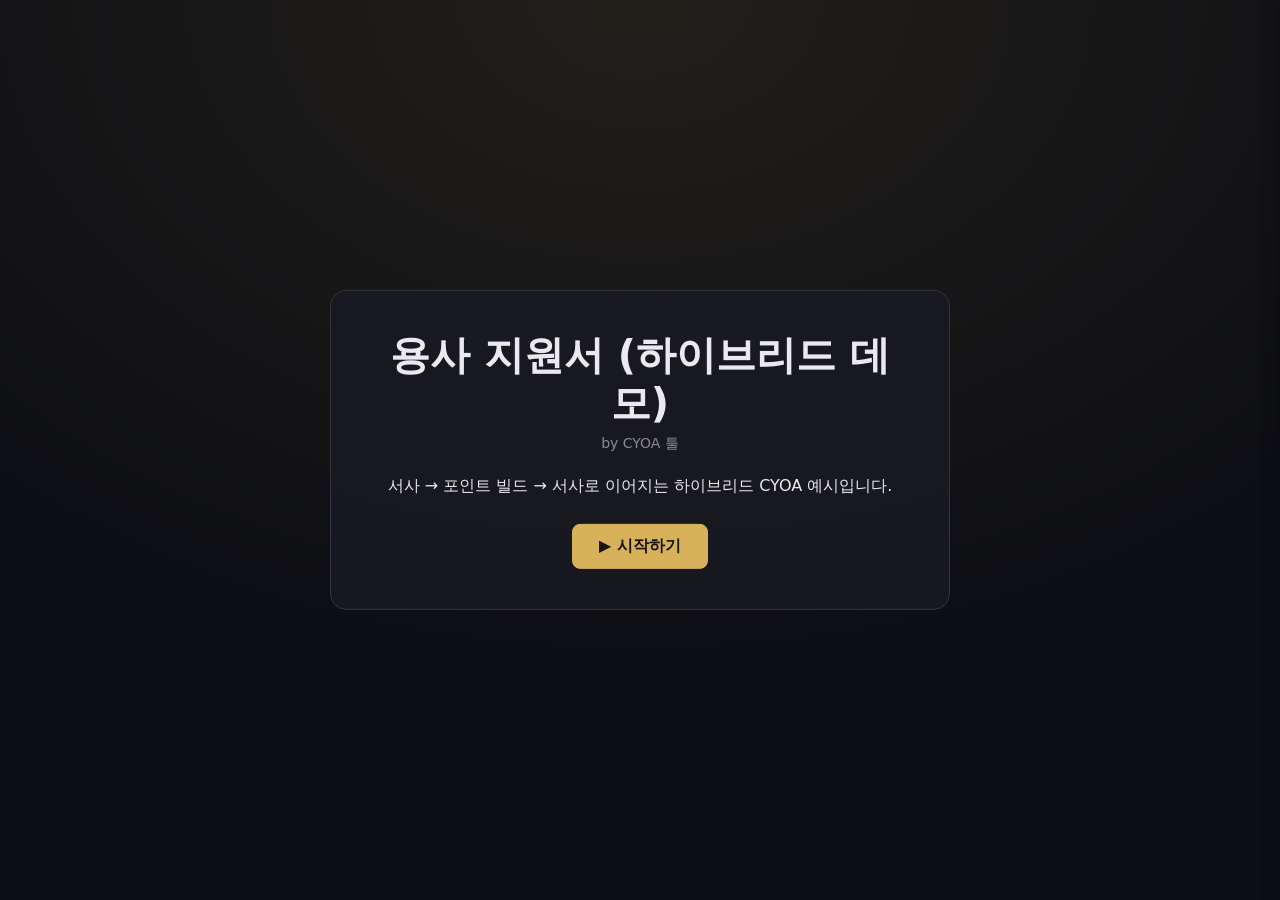
<file: index.html>
<!DOCTYPE html>
<html lang="ko">
<head>
  <meta charset="utf-8" />
  <meta name="viewport" content="width=device-width, initial-scale=1" />
  <title>CYOA</title>
  <link rel="stylesheet" href="styles.css" />
</head>
<body>
  <!-- Neocities 공유용 진입점. 함께 업로드: index.html · viewer.js · engine.js · styles.css · project.json (필요시 images/ · audio/) -->
  <div id="cyoa-app"></div>
  <script src="engine.js"></script>
  <script src="viewer.js"></script>
</body>
</html>
</file>
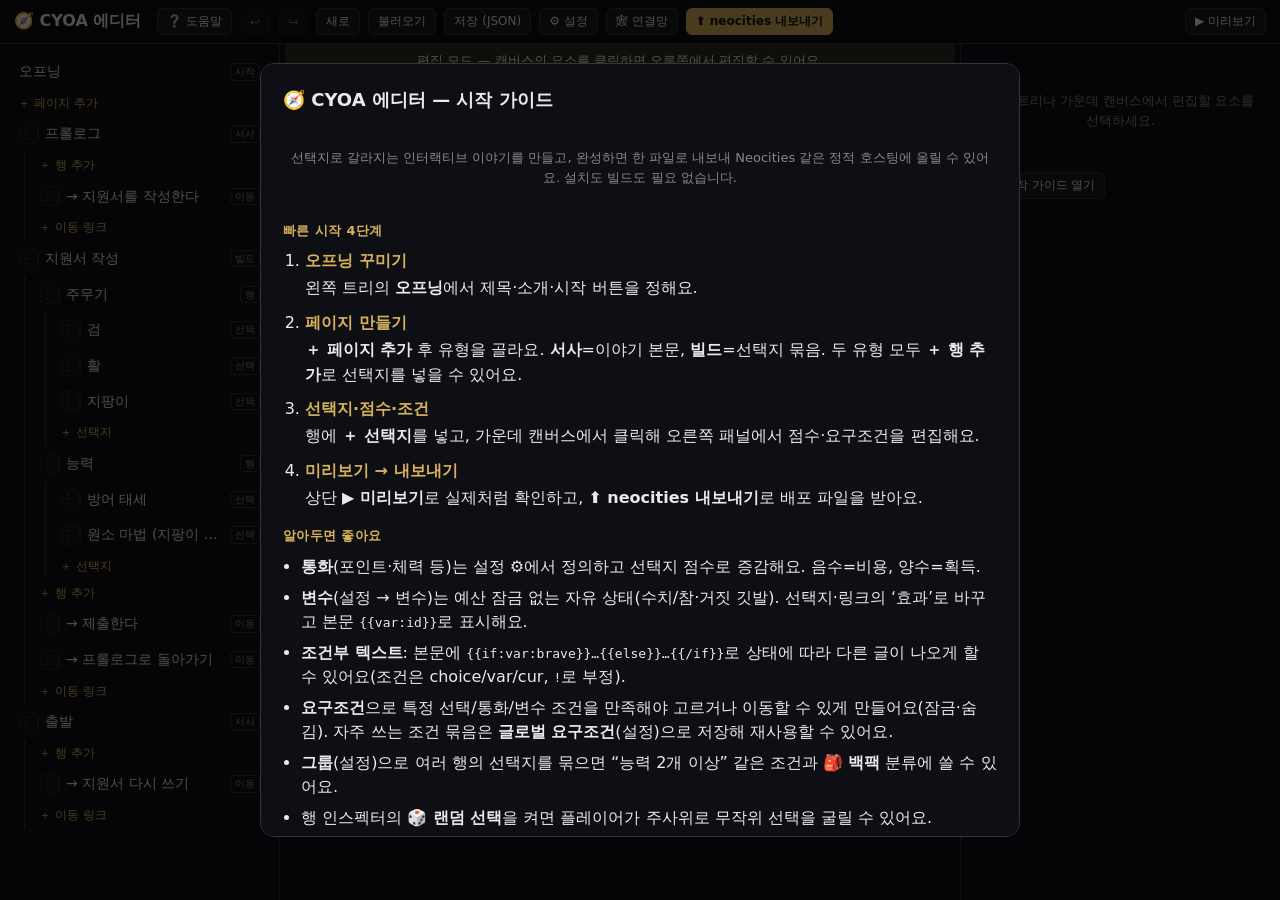
<file: editor.html>
<!DOCTYPE html>
<html lang="ko">
<head>
  <meta charset="utf-8" />
  <meta name="viewport" content="width=device-width, initial-scale=1" />
  <title>CYOA 에디터</title>
  <link rel="stylesheet" href="styles.css" />
</head>
<body>
  <div class="editor">
    <div class="editor-top">
      <span class="brand">🧭 CYOA 에디터</span>
      <button class="btn btn-sm" id="btnHelp">❔ 도움말</button>
      <button class="btn btn-sm" id="btnUndo" title="되돌리기 (Ctrl+Z)" disabled>↩</button>
      <button class="btn btn-sm" id="btnRedo" title="다시 실행 (Ctrl+Shift+Z)" disabled>↪</button>
      <button class="btn btn-sm" id="btnNew">새로</button>
      <button class="btn btn-sm" id="btnLoad">불러오기</button>
      <input type="file" id="fileLoad" accept=".json,application/json" hidden />
      <button class="btn btn-sm" id="btnSave">저장 (JSON)</button>
      <button class="btn btn-sm" id="btnSettings">⚙ 설정</button>
      <button class="btn btn-sm" id="btnGraph">🕸 연결망</button>
      <button class="btn btn-sm primary" id="btnExport">⬆ neocities 내보내기</button>
      <span class="spacer"></span>
      <button class="btn btn-sm" id="btnPreview">▶ 미리보기</button>
    </div>

    <div class="editor-tree" id="tree"></div>

    <div class="pane-resizer pane-resizer-tree" id="resizeTree"></div>

    <div class="editor-canvas edit-mode" id="canvasWrap">
      <div class="edit-banner" id="editBanner">편집 모드 — 캔버스의 요소를 클릭하면 오른쪽에서 편집할 수 있어요.</div>
      <div class="canvas-inner" id="canvas"></div>
    </div>

    <div class="pane-resizer pane-resizer-inspector" id="resizeInspector"></div>

    <div class="editor-inspector" id="inspector"></div>
  </div>

  <div class="toast" id="toast"></div>

  <script src="engine.js"></script>
  <script src="graph.js"></script>
  <script src="editor.js"></script>
</body>
</html>
</file>
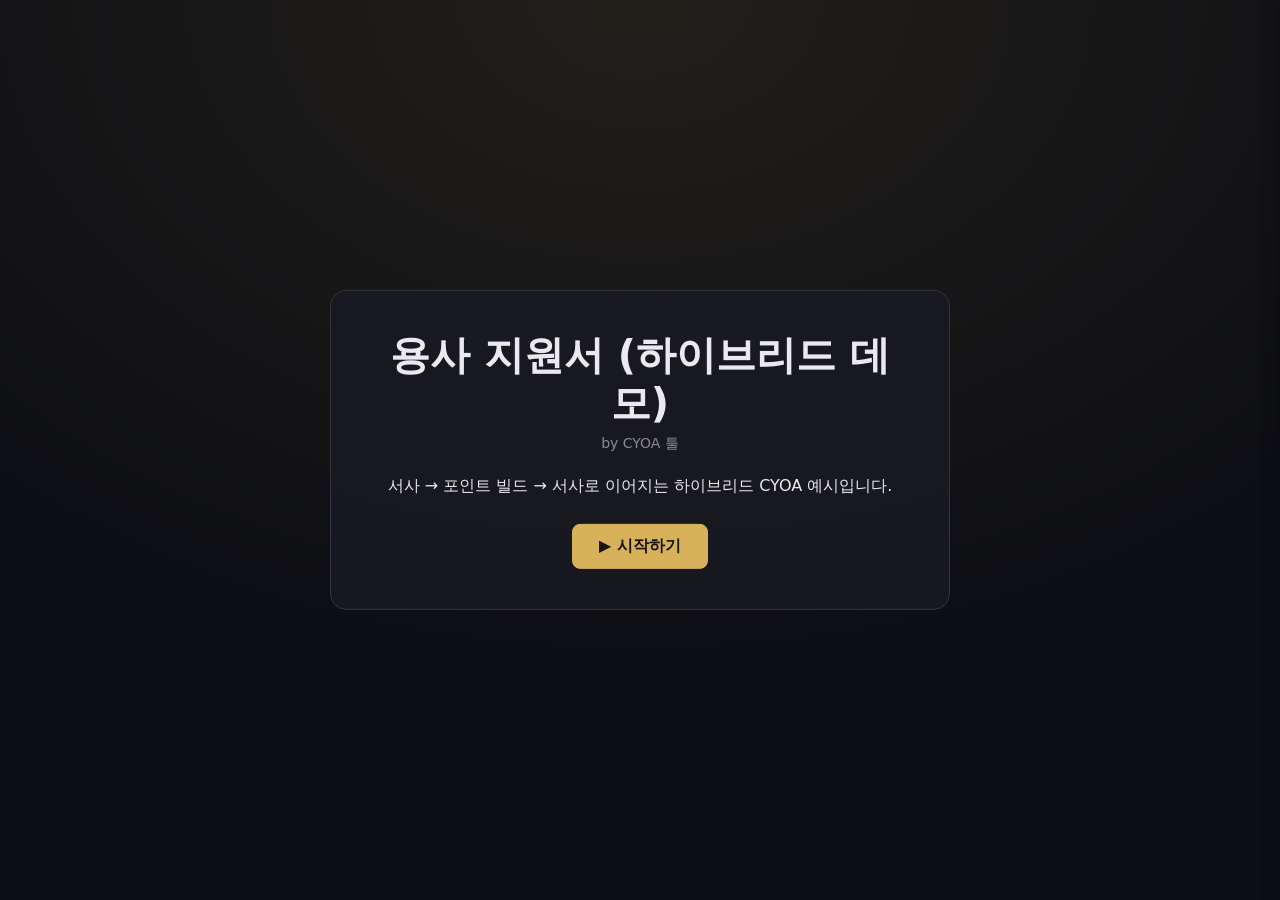
<file: viewer.html>
<!DOCTYPE html>
<html lang="ko">
<head>
  <meta charset="utf-8" />
  <meta name="viewport" content="width=device-width, initial-scale=1" />
  <title>CYOA</title>
  <link rel="stylesheet" href="styles.css" />
</head>
<body>
  <div id="cyoa-app"></div>
  <script src="engine.js"></script>
  <script src="viewer.js"></script>
</body>
</html>
</file>
<file: styles.css>
/* ===========================================================
   CYOA 툴 공유 스타일 — 뷰어 + 에디터
   테마 값은 project.style 에서 JS가 CSS 변수로 주입합니다.
   =========================================================== */

:root {
  --bg: #0e0f14;
  --text: #e9e9ef;
  --accent: #d8b25a;
  --card: #1a1b22;
  --card-border: #33343d;
  --font: system-ui, -apple-system, "Segoe UI", Roboto, sans-serif;
  --max-width: 1000px;
  --layout-max-width: var(--max-width);
  --row-img-height: 200px;
  --page-transition-duration: 320ms;

  --muted: color-mix(in srgb, var(--text) 55%, transparent);
  --accent-soft: color-mix(in srgb, var(--accent) 18%, transparent);
  --danger: #e0654f;
  --ok: #5fb37a;
}

* { box-sizing: border-box; }
[hidden] { display: none !important; }   /* display:flex/grid 등이 hidden 속성을 덮어쓰지 않도록 */

html, body {
  margin: 0;
  padding: 0;
  background: var(--bg);
  color: var(--text);
  font-family: var(--font);
  line-height: 1.55;
  -webkit-font-smoothing: antialiased;
}

button { font-family: inherit; }
a { color: var(--accent); }

/* ====================== 공통 버튼 ====================== */
.btn {
  display: inline-flex; align-items: center; gap: 6px;
  background: var(--card); color: var(--text);
  border: 1px solid var(--card-border);
  border-radius: 8px; padding: 8px 14px;
  font-size: 14px; cursor: pointer;
  transition: border-color .15s, background .15s, transform .05s;
}
.btn:hover { border-color: var(--accent); }
.btn:active { transform: translateY(1px); }
.btn.primary { background: var(--accent); color: #15140f; border-color: var(--accent); font-weight: 600; }
.btn.ghost { background: transparent; }
.btn.danger { border-color: var(--danger); color: var(--danger); }
.btn:disabled { opacity: .45; cursor: not-allowed; }
.btn-sm { padding: 4px 9px; font-size: 12px; border-radius: 6px; }

/* =================================================================
   뷰어 (.cyoa-view)
   ================================================================= */
.cyoa-topbar {
  position: sticky; top: 0; z-index: 30;
  display: flex; align-items: center; gap: 14px; flex-wrap: wrap;
  padding: 10px 18px;
  background: color-mix(in srgb, var(--bg) 88%, black);
  border-bottom: 1px solid var(--card-border);
  backdrop-filter: blur(6px);
}
.cyoa-topbar .title { font-weight: 700; font-size: 15px; margin-right: auto; }
.currency-bar { display: flex; gap: 10px; flex-wrap: wrap; }
.currency-badge {
  display: inline-flex; align-items: baseline; gap: 6px;
  padding: 4px 11px; border-radius: 999px;
  border: 1px solid var(--card-border); background: var(--card);
  font-size: 13px; font-variant-numeric: tabular-nums;
}
.currency-badge .cur-name { color: var(--muted); }
.currency-badge .cur-val { font-weight: 700; }
.currency-badge.over { border-color: var(--danger); }
.currency-badge.over .cur-val { color: var(--danger); }

.cyoa-stage { max-width: var(--layout-max-width, var(--max-width)); margin: 0 auto; padding: 26px 18px 80px; }

[data-layout-preset="wide"] .cyoa-stage { padding-left: 14px; padding-right: 14px; }
[data-layout-preset="card"] .cyoa-stage { padding-top: 30px; }
[data-layout-preset="compact"] .cyoa-stage { padding-top: 16px; padding-bottom: 52px; }

.cyoa-page { margin-bottom: 34px; }
[data-layout-preset="card"] .cyoa-page {
  margin-bottom: 22px;
  padding: 22px;
  background: color-mix(in srgb, var(--card) 72%, transparent);
  border: 1px solid var(--card-border);
  border-radius: 8px;
  box-shadow: 0 12px 36px #0003;
}
[data-layout-preset="compact"] .cyoa-page { margin-bottom: 20px; }
.cyoa-page > h2.page-title {
  font-size: 26px; margin: 0 0 var(--block-gap, 6px);
  border-bottom: 2px solid var(--accent-soft); padding-bottom: 8px;
}
[data-layout-preset="compact"] .cyoa-page > h2.page-title { font-size: 22px; padding-bottom: 5px; }
.story-text { font-size: 17px; }
[data-layout-preset="compact"] .story-text { font-size: 15px; }
.story-text p { margin: 0 0 14px; }
[data-layout-preset="compact"] .story-text p { margin-bottom: 9px; }
.page-image { width: 100%; border-radius: 10px; margin: 6px 0 16px; display: block; }

.cyoa-stage.page-transition .cyoa-page {
  animation-duration: var(--page-transition-duration);
  animation-fill-mode: both;
  animation-timing-function: cubic-bezier(.2, .78, .24, 1);
  will-change: opacity, transform;
}
.cyoa-stage.page-transition-fade .cyoa-page { animation-name: cyoa-page-fade; }
.cyoa-stage.page-transition-slide .cyoa-page { animation-name: cyoa-page-slide; }
.cyoa-stage.page-transition-zoom .cyoa-page { animation-name: cyoa-page-zoom; }
@keyframes cyoa-page-fade {
  from { opacity: 0; }
  to { opacity: 1; }
}
@keyframes cyoa-page-slide {
  from { opacity: 0; transform: translateY(18px); }
  to { opacity: 1; transform: translateY(0); }
}
@keyframes cyoa-page-zoom {
  from { opacity: 0; transform: scale(.985); }
  to { opacity: 1; transform: scale(1); }
}
@media (prefers-reduced-motion: reduce) {
  .cyoa-stage.page-transition .cyoa-page { animation: none; }
}

/* 빌드 행 */
.cyoa-row { position: relative; margin: 22px 0; }
.cyoa-row > .row-head,
.cyoa-row > .lay { margin-bottom: var(--block-gap, 10px); }
.cyoa-row .row-title { font-size: 19px; font-weight: 700; margin: 0; }
.cyoa-row .row-desc { color: var(--muted); font-size: 14px; margin: 3px 0 0; }
.row-img { width: 100%; max-height: var(--row-img-height); object-fit: cover; border-radius: 10px; margin: 8px 0; }

/* 이미지/텍스트 배치 (행·페이지) */
.lay-col { display: flex; flex-direction: column; gap: var(--image-gap, 8px); }
.lay-row { display: flex; gap: var(--image-gap, 16px); align-items: flex-start; }
.lay-row .lay-content { flex: 1 1 0; min-width: 0; }
.layout-text-box { position: relative; min-width: 0; }
.img-wrap { position: relative; margin: 8px 0; min-width: 0; }
.img-wrap img.el-img { display: block; width: 100%; height: auto; border-radius: 10px; }
@media (max-width: 600px) {
  .lay-row { flex-direction: column; }
  .lay-row .img-wrap { flex-basis: auto !important; max-width: 100% !important; width: 100% !important; }
}

.choice-grid { display: grid; gap: 12px; grid-template-columns: repeat(var(--cols, 3), 1fr); }
[data-layout-preset="compact"] .choice-grid,
[data-choice-preset="button"] .choice-grid { gap: 8px; }
[data-choice-preset="list"] .choice-grid { grid-template-columns: 1fr !important; gap: 9px; }
@media (max-width: 720px) { .choice-grid { grid-template-columns: 1fr 1fr; } }
@media (max-width: 460px) { .choice-grid { grid-template-columns: 1fr; } }

.choice {
  position: relative; display: flex; flex-direction: column;
  background: var(--card); border: 2px solid var(--card-border);
  border-radius: 12px; overflow: hidden;
  cursor: pointer; transition: border-color .15s, transform .06s, box-shadow .15s;
}
.choice:hover { border-color: color-mix(in srgb, var(--accent) 60%, var(--card-border)); }
.choice:active { transform: translateY(1px); }
.choice.selected { border-color: var(--accent); box-shadow: 0 0 0 2px var(--accent-soft) inset; }
.choice.selected::after {
  content: "✓"; position: absolute; top: 8px; right: 10px;
  width: 24px; height: 24px; border-radius: 50%;
  background: var(--accent); color: #15140f; font-weight: 800;
  display: grid; place-items: center; font-size: 14px;
}
.choice.hide-flag { outline: 1px dashed color-mix(in srgb, var(--accent) 60%, transparent); outline-offset: -1px; }
.choice .hide-badge {
  position: absolute; top: 8px; left: 8px; z-index: 2;
  font-size: 11px; padding: 2px 7px; border-radius: 6px;
  background: color-mix(in srgb, var(--bg) 78%, black); color: var(--accent);
  border: 1px solid var(--card-border); pointer-events: none;
}
.choice.locked { opacity: .5; cursor: not-allowed; filter: grayscale(.4); }
.choice.locked:hover { border-color: var(--card-border); }
.choice.hidden { display: none; }
.choice-img { width: 100%; height: var(--row-img-height); object-fit: cover; background: #0006; }
[data-choice-preset="button"] .choice {
  border-width: 1px;
  border-radius: 8px;
  background: color-mix(in srgb, var(--card) 88%, var(--bg));
}
[data-choice-preset="button"] .choice-img { height: min(var(--row-img-height), 120px); }
[data-choice-preset="button"] .choice-body { padding: 9px 12px; gap: 3px; }
[data-choice-preset="button"] .choice-title { font-size: 14px; }
[data-choice-preset="button"] .choice-desc { font-size: 12px; }
[data-choice-preset="list"] .choice {
  flex-direction: row;
  align-items: stretch;
  min-height: 74px;
  border-width: 1px;
  border-radius: 8px;
}
[data-choice-preset="list"] .choice-img {
  width: min(168px, 34%);
  height: auto;
  flex: 0 0 min(168px, 34%);
}
[data-choice-preset="list"] .choice-body { padding: 10px 13px; }
[data-choice-preset="list"] .choice-scores { margin-top: 4px; }
@media (max-width: 560px) {
  [data-choice-preset="list"] .choice { flex-direction: column; }
  [data-choice-preset="list"] .choice-img { width: 100%; height: var(--row-img-height); flex-basis: auto; }
}
/* 선택지 이미지 배치: 좌/우(가로 카드) */
.choice.ci-left, .choice.ci-right { flex-direction: row; align-items: stretch; }
.choice.ci-left > .choice-img, .choice.ci-right > .choice-img { height: auto; min-height: 100%; align-self: stretch; }
.choice.ci-left > .choice-body, .choice.ci-right > .choice-body { min-width: 0; }
/* 배경 템플릿: 이미지가 카드 전체를 채우고 텍스트가 위에 오버레이 */
.choice.ci-background {
  position: relative; overflow: hidden;
  min-height: 160px; display: flex; align-items: flex-end;
  background-size: cover; background-position: center; color: #fff;
}
.choice.ci-background::before {
  content: ""; position: absolute; inset: 0; z-index: 0;
  background: linear-gradient(to top, rgba(0, 0, 0, .78), rgba(0, 0, 0, .28) 55%, rgba(0, 0, 0, .12));
}
.choice.ci-background > .choice-body { position: relative; z-index: 1; width: 100%; }
.choice.ci-background .choice-title { color: #fff; text-shadow: 0 1px 3px rgba(0, 0, 0, .6); }
.choice.ci-background .choice-desc { color: rgba(255, 255, 255, .9); }
/* 행 배경 이미지: 뒤에 깔고 테마색 스크림으로 가독성 확보 */
.cyoa-row.has-bg {
  background-size: cover; background-position: center;
  border-radius: 14px; padding: 16px; overflow: hidden;
}
.cyoa-row.has-bg::before {
  content: ""; position: absolute; inset: 0; z-index: 0;
  background: color-mix(in srgb, var(--bg) 72%, transparent);
}
.cyoa-row.has-bg > * { position: relative; z-index: 1; }
@media (max-width: 460px) {
  .choice.ci-left, .choice.ci-right { flex-direction: column; }
  .choice.ci-left > .choice-img, .choice.ci-right > .choice-img { width: 100% !important; flex-basis: auto !important; height: var(--row-img-height); }
}
[data-choice-preset="list"] .choice.ci-left,
[data-choice-preset="list"] .choice.ci-right { flex-direction: row; }
[data-choice-preset="list"] .choice.ci-left > .choice-img,
[data-choice-preset="list"] .choice.ci-right > .choice-img {
  width: min(168px, 34%) !important;
  height: auto;
  min-height: 100%;
  flex: 0 0 min(168px, 34%) !important;
}
@media (max-width: 560px) {
  [data-choice-preset="list"] .choice.ci-left,
  [data-choice-preset="list"] .choice.ci-right { flex-direction: column; }
  [data-choice-preset="list"] .choice.ci-left > .choice-img,
  [data-choice-preset="list"] .choice.ci-right > .choice-img {
    width: 100% !important;
    height: var(--row-img-height);
    flex-basis: auto !important;
  }
}
.choice-body { padding: 11px 13px; display: flex; flex-direction: column; gap: 5px; flex: 1; }
.choice-title { font-weight: 700; font-size: 15px; }
.choice-desc { font-size: 13px; color: var(--muted); }
.choice-scores { margin-top: auto; display: flex; flex-wrap: wrap; gap: 6px; padding-top: 6px; }
.score-tag { font-size: 12px; padding: 2px 7px; border-radius: 6px; background: var(--accent-soft); font-variant-numeric: tabular-nums; }
.score-tag.gain { color: var(--ok); }
.score-tag.cost { color: var(--danger); }
.score-cond { margin-left: 5px; padding: 0 5px; border-radius: 999px; font-size: 10px; background: color-mix(in srgb, var(--accent) 22%, transparent); color: var(--accent); vertical-align: middle; }
.lock-reason { font-size: 12px; color: var(--danger); margin-top: 4px; }
.choice-stepper { display: flex; align-items: center; gap: 8px; margin-top: 8px; }
.choice-stepper .btn { padding: 2px 12px; font-size: 16px; line-height: 1; }
.choice-stepper .stepper-num { min-width: 24px; text-align: center; font-weight: 700; font-variant-numeric: tabular-nums; }
.choice-multi-note { font-size: 12px; color: var(--accent); margin-top: 6px; }
.choice-addon { font-size: 13px; margin-top: 8px; padding: 8px 10px; border-radius: 8px; background: var(--accent-soft); border: 1px solid var(--card-border); }
.choice-addon p { margin: 0 0 6px; }
.choice-addon p:last-child { margin-bottom: 0; }

/* 네비게이션 링크(페이지 이동 버튼) */
.cyoa-links { display: flex; flex-wrap: wrap; gap: 10px; margin-top: 26px; }
.cyoa-links .nav-link { position: relative; min-width: 120px; justify-content: center; }
.cyoa-links .nav-link.locked { opacity: .5; cursor: not-allowed; }
.cyoa-links .nav-link.nav-hide-flag { outline: 1px dashed color-mix(in srgb, var(--accent) 60%, transparent); outline-offset: 2px; }
.nav-back { margin-top: 18px; }

/* 시작 화면 (공유 뷰어) */
.start-screen {
  position: fixed; inset: 0; z-index: 40;
  display: block; padding: 24px; overflow: hidden;
  background: radial-gradient(120% 120% at 50% 0%, color-mix(in srgb, var(--accent) 10%, var(--bg)) 0%, var(--bg) 60%);
  background-size: cover;
  background-position: center;
}
.start-screen.start-inline {
  position: relative; inset: auto; z-index: auto;
  min-height: min(720px, calc(100vh - 80px));
  margin: 0 auto; border: 1px solid var(--card-border);
}
.start-screen.has-bg .start-card {
  background: color-mix(in srgb, var(--card) 72%, transparent);
  backdrop-filter: blur(4px);
}
.start-card {
  position: absolute;
  left: var(--start-card-x, 50%);
  top: var(--start-card-y, 50%);
  transform: translate(-50%, -50%);
  width: min(var(--start-card-width, 620px), calc(100% - 48px));
  max-width: none;
  text-align: var(--start-align, center);
  background: color-mix(in srgb, var(--card) 80%, transparent);
  border: 1px solid var(--card-border); border-radius: 16px;
  padding: var(--start-padding-y, 40px) var(--start-padding-x, 30px);
}
.start-image {
  display: block; width: 100%; max-height: 280px; object-fit: cover;
  border-radius: 10px; border: 1px solid var(--card-border); margin: 0 0 var(--start-gap-image-title, 22px);
}
.start-title { margin: 0; font-size: clamp(26px, 5vw, 40px); line-height: 1.2; }
.start-author { color: var(--muted); font-size: 14px; margin-top: var(--start-gap-title-subtitle, 6px); }
.start-desc { font-size: 16px; line-height: 1.6; margin: var(--start-gap-subtitle-text, 18px) auto 0; max-width: 52ch; }
.start-desc p { margin: 0 0 10px; }
.start-actions { display: flex; gap: 10px; justify-content: var(--start-actions-justify, center); flex-wrap: wrap; margin-top: var(--start-gap-text-actions, 26px); }
.start-actions .btn { padding: 11px 26px; font-size: 16px; }
.start-hint { margin-top: var(--start-gap-actions-hint, 16px); font-size: 13px; color: var(--muted); }
.start-card.dragging { outline: 2px solid var(--accent); cursor: grabbing; }
.start-inline .start-card { cursor: grab; }
.start-gap-handle {
  position: absolute; left: 12px; right: 12px; height: 10px;
  transform: translateY(-50%); cursor: ns-resize; z-index: 3;
  border-top: 1px dashed color-mix(in srgb, var(--accent) 70%, transparent);
}
.start-gap-handle::after {
  content: attr(data-label);
  position: absolute; left: 50%; top: -10px; transform: translateX(-50%);
  padding: 1px 6px; border-radius: 999px;
  background: color-mix(in srgb, var(--bg) 90%, black);
  border: 1px solid var(--card-border); color: var(--accent);
  font-size: 10px; white-space: nowrap;
}
.start-layout-hint {
  position: absolute; left: 12px; bottom: 10px;
  font-size: 11px; color: var(--muted);
  background: color-mix(in srgb, var(--bg) 88%, black);
  border: 1px solid var(--card-border); border-radius: 999px;
  padding: 3px 8px; pointer-events: none;
}
@media (max-width: 700px) {
  .start-card {
    left: 50% !important;
    width: calc(100% - 32px);
  }
}

/* 오프닝 자유 배치(캔버스) — Canva식 */
.start-screen.start-free { display: block; }
.start-screen.start-free .start-comp { position: absolute; box-sizing: border-box; }
.start-screen.start-free .start-image { margin: 0; max-height: none; }
.start-screen.start-free .start-author { margin: 0; }
.start-screen.start-free .start-desc { margin: 0; max-width: none; }
.start-screen.start-free .start-actions { margin: 0; justify-content: flex-start; }
.start-inline.start-free .start-comp { cursor: grab; outline: 1px dashed transparent; outline-offset: 3px; transition: outline-color .12s; }
.start-inline.start-free .start-comp:hover { outline-color: color-mix(in srgb, var(--accent) 45%, transparent); }
.start-inline.start-free .start-comp.dragging { outline: 1px solid var(--accent); cursor: grabbing; }
/* 정렬 가이드선 (드래그 중) */
.align-guide { position: absolute; z-index: 30; pointer-events: none; background: #ff3d86; }
.align-guide.align-v { top: 0; bottom: 0; width: 1px; }
.align-guide.align-h { left: 0; right: 0; height: 1px; }
/* 좁은 화면: 자유 배치 → 가운데 세로 정렬 (반응형 절충) */
@media (max-width: 700px) {
  .start-screen.start-free { display: flex; flex-direction: column; justify-content: center; align-items: center; gap: 14px; padding: 28px 16px; }
  .start-screen.start-free .start-comp { position: static !important; left: auto !important; top: auto !important; width: auto !important; max-width: calc(100% - 24px); text-align: center !important; }
}

/* 빈/오류 상태 */
.loader-msg { max-width: 620px; margin: 80px auto; text-align: center; color: var(--muted); }
.loader-msg .drop {
  margin-top: 18px; padding: 28px; border: 2px dashed var(--card-border);
  border-radius: 12px; cursor: pointer;
}
.loader-msg .drop.hot { border-color: var(--accent); }

/* =================================================================
   에디터 (.editor 레이아웃)
   ================================================================= */
.editor {
  --tree-width: 280px;
  --inspector-width: 320px;
  display: grid;
  grid-template-rows: auto 1fr;
  grid-template-columns: var(--tree-width) 5px 1fr 5px var(--inspector-width);
  grid-template-areas: "top top top top top" "tree rs-tree canvas rs-insp inspector";
  height: 100vh;
}
/* 패널 폭 조절 핸들 — 드래그로 좌우 폭 조절, 더블클릭으로 초기화 */
.pane-resizer {
  position: relative; z-index: 20;
  cursor: col-resize;
  background: transparent;
  transition: background .12s;
}
.pane-resizer-tree { grid-area: rs-tree; margin-left: -1px; }       /* 트리의 border-right 위에 겹침 */
.pane-resizer-inspector { grid-area: rs-insp; margin-right: -1px; } /* 인스펙터의 border-left 위에 겹침 */
.pane-resizer::after { content: ""; position: absolute; top: 0; bottom: 0; left: -3px; right: -3px; } /* 히트 영역 확장 */
.pane-resizer:hover, .pane-resizer.dragging {
  background: color-mix(in srgb, var(--accent) 45%, transparent);
}
.editor-top {
  grid-area: top;
  display: flex; align-items: center; gap: 8px; flex-wrap: wrap;
  padding: 8px 14px; border-bottom: 1px solid var(--card-border);
  background: color-mix(in srgb, var(--bg) 80%, black);
}
.editor-top .brand { font-weight: 800; margin-right: 8px; }
.editor-top .spacer { flex: 1; }

.editor-tree { grid-area: tree; overflow-y: auto; border-right: 1px solid var(--card-border); padding: 10px; }
.editor-canvas { grid-area: canvas; overflow-y: auto; padding: 0; }
.editor-inspector { grid-area: inspector; overflow-y: auto; border-left: 1px solid var(--card-border); padding: 14px; }

.editor-canvas .canvas-inner { max-width: var(--max-width); margin: 0 auto; }
.editor-canvas.edit-mode .choice { cursor: pointer; }
.editor-canvas.edit-mode .cyoa-page.editing,
.editor-canvas.edit-mode .cyoa-row.editing {
  position: relative;
  outline: 1px dashed color-mix(in srgb, var(--accent) 70%, transparent);
  outline-offset: 8px;
}
.editor-canvas.edit-mode .cyoa-page.editing.layout-dragging,
.editor-canvas.edit-mode .cyoa-row.editing.layout-dragging {
  outline-style: solid;
}
.layout-drag-hint {
  position: absolute; right: 0; top: -26px; z-index: 6;
  padding: 2px 7px; border-radius: 999px;
  border: 1px solid var(--card-border);
  background: color-mix(in srgb, var(--bg) 90%, black);
  color: var(--accent); font-size: 11px; line-height: 1.4;
  pointer-events: none;
}
.layout-drag-handle {
  position: absolute; z-index: 8;
  display: grid; place-items: center;
  border: 1px solid color-mix(in srgb, var(--accent) 75%, var(--card-border));
  background: color-mix(in srgb, var(--bg) 82%, black);
  color: var(--accent); box-shadow: 0 2px 8px #0008;
}
.layout-drag-handle.image-move {
  left: 8px; top: 8px; width: 24px; height: 24px;
  border-radius: 999px; cursor: grab; font-size: 14px;
}
.layout-drag-handle.image-move:active { cursor: grabbing; }
.layout-drag-handle.image-align {
  left: 36px; top: 8px; width: 24px; height: 24px;
  border-radius: 999px; cursor: ew-resize; font-size: 14px;
}
.layout-drag-handle.image-resize {
  right: 7px; bottom: 7px; width: 16px; height: 16px;
  border-radius: 5px; cursor: nwse-resize;
}
.layout-drag-handle.text-move {
  right: 8px; top: 8px; width: 24px; height: 24px;
  border-radius: 999px; cursor: ew-resize; font-size: 14px;
}
.layout-drag-handle.text-resize {
  right: 7px; bottom: 7px; width: 16px; height: 16px;
  border-radius: 5px; cursor: ew-resize;
}
.layout-drag-handle.text-resize::before {
  content: ""; width: 7px; height: 7px;
  border-right: 2px solid currentColor; border-bottom: 2px solid currentColor;
}
.layout-drag-handle.image-resize::before {
  content: ""; width: 7px; height: 7px;
  border-right: 2px solid currentColor; border-bottom: 2px solid currentColor;
}
.layout-gap-handle {
  position: absolute; z-index: 7;
  cursor: ns-resize;
}
.layout-gap-handle.is-x { cursor: ew-resize; }
.layout-gap-handle::before {
  content: ""; position: absolute; inset: 0;
  border-top: 1px dashed color-mix(in srgb, var(--accent) 70%, transparent);
}
.layout-gap-handle.is-x::before {
  left: 50%; width: 0; border-top: 0;
  border-left: 1px dashed color-mix(in srgb, var(--accent) 70%, transparent);
}
.layout-gap-handle::after {
  content: attr(data-label);
  position: absolute; left: 50%; top: 50%; transform: translate(-50%, -50%);
  padding: 1px 6px; border-radius: 999px;
  background: color-mix(in srgb, var(--bg) 92%, black);
  border: 1px solid var(--card-border);
  color: var(--accent); font-size: 10px; white-space: nowrap;
}
.layout-gap-handle.is-x::after { left: 100%; transform: translate(4px, -50%); }
.cyoa-page.editing[data-layout-drop]::after,
.cyoa-row.editing[data-layout-drop]::after {
  content: "이미지 위치: " attr(data-layout-drop);
  position: absolute; left: 0; top: -26px; z-index: 6;
  padding: 2px 7px; border-radius: 999px;
  background: color-mix(in srgb, var(--bg) 90%, black);
  color: var(--accent); border: 1px solid var(--card-border);
  font-size: 11px; pointer-events: none;
}
.editor-canvas.edit-mode .reorder-handle {
  position: absolute; left: -11px; top: -11px; z-index: 12;
  width: 24px; height: 24px; padding: 0;
  display: grid; place-items: center;
  border: 1px solid color-mix(in srgb, var(--accent) 70%, var(--card-border));
  border-radius: 999px;
  background: color-mix(in srgb, var(--bg) 88%, black);
  color: var(--accent); box-shadow: 0 2px 8px #0008;
  cursor: grab; font-size: 13px; line-height: 1;
  opacity: .58; transition: opacity .12s, transform .12s;
}
.editor-canvas.edit-mode .reorder-handle:hover { opacity: 1; transform: scale(1.04); }
.editor-canvas.edit-mode .reorder-handle:active { cursor: grabbing; }
.editor-canvas.edit-mode .nav-link .reorder-handle { left: -10px; top: -10px; }
.reorder-dragging { opacity: .45; }
.reorder-drop-before,
.reorder-drop-after { position: relative; }
.reorder-drop-before::before,
.reorder-drop-after::after {
  content: ""; position: absolute; z-index: 20;
  background: var(--accent); border-radius: 999px;
  box-shadow: 0 0 0 3px var(--accent-soft);
  pointer-events: none;
}
.cyoa-row.reorder-drop-before::before,
.cyoa-row.reorder-drop-after::after,
.nav-link.reorder-drop-before::before,
.nav-link.reorder-drop-after::after {
  left: 0; right: 0; height: 3px;
}
.cyoa-row.reorder-drop-before::before,
.nav-link.reorder-drop-before::before { top: -10px; }
.cyoa-row.reorder-drop-after::after,
.nav-link.reorder-drop-after::after { bottom: -10px; }
.choice.reorder-drop-before::before,
.choice.reorder-drop-after::after {
  top: 0; bottom: 0; width: 3px;
}
.choice.reorder-drop-before::before { left: -8px; }
.choice.reorder-drop-after::after { right: -8px; }
.tree-node.reorder-drop-before { border-top-color: var(--accent); }
.tree-node.reorder-drop-after { border-bottom-color: var(--accent); }
.layout-quick-actions {
  display: flex; flex-wrap: wrap; gap: 6px;
}
.edit-banner {
  position: sticky; top: 0; z-index: 5;
  display: flex; align-items: center; justify-content: center; gap: 8px; flex-wrap: wrap;
  padding: 7px 14px; font-size: 13px; text-align: center;
  background: var(--accent-soft); border-bottom: 1px solid var(--card-border);
}
.preview-device-controls {
  display: inline-flex; align-items: center; gap: 6px; flex-wrap: wrap;
  margin-left: 4px;
}
.preview-device-select, .preview-device-size {
  background: var(--bg); color: var(--text);
  border: 1px solid var(--card-border); border-radius: 6px;
  padding: 4px 7px; font-size: 12px; font-family: inherit;
}
.preview-device-size { width: 76px; }
.preview-device-x { color: var(--muted); font-size: 12px; }
.preview-device-shell {
  --preview-scale: 1;
  --preview-scaled-height: 480px;
  padding: 18px 12px 34px;
  min-width: 0;
}
.preview-device-sizer {
  position: relative;
  height: var(--preview-scaled-height);
  min-height: 120px;
}
.preview-device-frame {
  position: absolute; top: 0; left: 50%;
  transform: translateX(-50%) scale(var(--preview-scale));
  transform-origin: top center;
  overflow: hidden;
  background: var(--bg);
  outline: 1px solid var(--card-border);
  box-shadow: 0 18px 46px #0008;
}
.preview-device-mobile .preview-device-frame {
  border-radius: 28px;
  outline: 8px solid color-mix(in srgb, var(--bg) 70%, black);
}
.preview-device-tablet .preview-device-frame {
  border-radius: 18px;
  outline: 6px solid color-mix(in srgb, var(--bg) 72%, black);
}
.preview-device-pc .preview-device-frame, .preview-device-custom .preview-device-frame {
  border-radius: 10px;
}
.preview-device-toolbar {
  height: 32px;
  display: flex; align-items: center; justify-content: space-between; gap: 10px;
  padding: 0 10px;
  background: color-mix(in srgb, var(--bg) 82%, black);
  border-bottom: 1px solid var(--card-border);
  color: var(--muted);
  font-size: 12px;
  font-variant-numeric: tabular-nums;
}
.preview-device-name { color: var(--text); font-weight: 700; }
.preview-device-scale { margin-left: auto; }
.preview-device-viewport {
  overflow: auto;
  background: var(--bg);
  color: var(--text);
}
.preview-device-viewport .currency-bar { padding: 0 12px; }
.preview-device-viewport.is-choice-mid .choice-grid { grid-template-columns: 1fr 1fr; }
.preview-device-viewport.is-choice-narrow .choice-grid { grid-template-columns: 1fr; }
.preview-device-viewport.is-layout-narrow .lay-row { flex-direction: column; }
.preview-device-viewport.is-layout-narrow .lay-row .img-wrap {
  flex-basis: auto !important; max-width: 100% !important; width: 100% !important;
}
.preview-device-viewport.is-choice-narrow .choice.ci-left,
.preview-device-viewport.is-choice-narrow .choice.ci-right { flex-direction: column; }
.preview-device-viewport.is-choice-narrow .choice.ci-left > .choice-img,
.preview-device-viewport.is-choice-narrow .choice.ci-right > .choice-img {
  width: 100% !important; flex-basis: auto !important; height: var(--row-img-height);
}
.preview-device-viewport .start-screen.start-inline {
  height: 100%;
  min-height: 100%;
  border: 0;
}
.preview-device-viewport.is-start-narrow .start-card {
  left: 50% !important;
  width: calc(100% - 32px);
}
.preview-device-viewport.is-start-narrow .start-title { font-size: 26px; }
.editor-inspector.preview-active {
  padding: 0;
  overflow: hidden;
}
.preview-panel {
  height: 100%;
  min-height: 0;
  display: flex;
  flex-direction: column;
  background: var(--bg);
}
.preview-panel-head {
  flex: 0 0 auto;
  display: flex; align-items: center; gap: 8px; flex-wrap: wrap;
  padding: 10px;
  border-bottom: 1px solid var(--card-border);
  background: color-mix(in srgb, var(--bg) 84%, black);
}
.preview-panel-title {
  font-size: 13px;
  color: var(--accent);
  margin-right: auto;
}
.preview-panel-head .preview-device-controls {
  margin-left: 0;
  width: 100%;
  order: 2;
}
.preview-panel-head > button {
  flex: 0 0 auto;
}
.preview-panel-body {
  flex: 1 1 auto;
  min-height: 0;
  overflow: auto;
}
.preview-panel .preview-device-shell {
  padding: 10px 4px 18px;
}
.preview-panel .preview-device-frame {
  box-shadow: 0 12px 34px #0009;
}
.preview-view-surface {
  min-height: 100%;
  background: var(--bg);
}
.preview-view-shell {
  min-height: 100%;
  background: var(--bg);
}
.preview-view-topbar {
  position: sticky; top: 0; z-index: 4;
  display: flex; align-items: center; gap: 8px; flex-wrap: wrap;
  padding: 8px 10px;
  background: color-mix(in srgb, var(--bg) 88%, black);
  border-bottom: 1px solid var(--card-border);
}
.preview-view-topbar .title {
  font-weight: 700;
  font-size: 13px;
  margin-right: auto;
  min-width: 0;
  max-width: 100%;
  overflow: hidden;
  text-overflow: ellipsis;
  white-space: nowrap;
}
.preview-view-topbar .currency-bar {
  width: 100%;
  gap: 6px;
}
.preview-view-topbar .currency-badge {
  font-size: 12px;
  padding: 3px 8px;
}
.preview-view-tools {
  display: flex; align-items: center; gap: 5px; flex-wrap: wrap;
}
.preview-view-stage .cyoa-stage {
  padding: 18px 12px 48px;
}
.preview-view-surface .start-screen.start-inline {
  min-height: 100%;
  height: 100%;
  border: 0;
}

/* 트리 */
.tree-section-label { font-size: 11px; letter-spacing: .08em; text-transform: uppercase; color: var(--muted); margin: 14px 4px 6px; }
.tree-node {
  display: flex; align-items: center; gap: 6px;
  padding: 6px 8px; border-radius: 7px; cursor: pointer; font-size: 14px;
  border: 1px solid transparent;
}
.tree-node:hover { background: var(--card); }
.tree-node.active { background: var(--card); border-color: var(--accent); }
.tree-node .node-label { flex: 1; overflow: hidden; text-overflow: ellipsis; white-space: nowrap; }
.tree-node .node-type { font-size: 10px; color: var(--muted); border: 1px solid var(--card-border); border-radius: 4px; padding: 0 4px; }
.tree-children { margin-left: 14px; border-left: 1px solid var(--card-border); padding-left: 6px; }
.tree-add { font-size: 12px; color: var(--accent); cursor: pointer; padding: 4px 8px; display: inline-block; }
.tree-add:hover { text-decoration: underline; }
.tree-node[draggable="true"] { user-select: none; }
.tree-node.drag-over { border-top: 2px solid var(--accent); }
.tree-node .reorder-handle {
  position: static; flex: 0 0 auto;
  width: 20px; height: 20px; padding: 0;
  display: inline-grid; place-items: center;
  border: 1px solid var(--card-border); border-radius: 5px;
  background: color-mix(in srgb, var(--card) 86%, black);
  color: var(--muted); cursor: grab; font-size: 12px; line-height: 1;
}
.tree-node .reorder-handle:active { cursor: grabbing; }
.tree-node.reorder-dragging { opacity: .48; }

/* 인스펙터 폼 */
.insp-group { margin-bottom: 16px; }
.insp-group > h3 { font-size: 13px; margin: 0 0 8px; color: var(--accent); letter-spacing: .03em; }
.field { margin-bottom: 10px; }
.field > label { display: block; font-size: 12px; color: var(--muted); margin-bottom: 4px; }
.field input[type="text"], .field input[type="number"], .field textarea, .field select {
  width: 100%; background: var(--bg); color: var(--text);
  border: 1px solid var(--card-border); border-radius: 7px; padding: 7px 9px; font-size: 13px;
  font-family: inherit;
}
.field textarea { min-height: 80px; resize: vertical; }
.field .row2 { display: grid; grid-template-columns: 1fr 1fr; gap: 8px; }
.field .row3 { display: grid; grid-template-columns: 1fr 1fr 1fr; gap: 6px; }
.field-inline { display: flex; align-items: center; gap: 8px; }
.color-swatch { width: 30px; height: 30px; border: 1px solid var(--card-border); border-radius: 6px; padding: 0; }

.score-line, .req-line { display: grid; grid-template-columns: 1fr 1fr auto; gap: 6px; margin-bottom: 6px; align-items: center; }
.req-line { grid-template-columns: 1fr 1fr 1fr auto; }
.score-block { border: 1px solid var(--card-border); border-radius: 8px; padding: 7px; margin-bottom: 8px; }
.score-block .score-line { margin-bottom: 4px; }
.score-cond-box { margin-top: 4px; padding-left: 8px; border-left: 2px solid color-mix(in srgb, var(--accent) 40%, var(--card-border)); }
.req-block { border-left: 2px solid var(--card-border); padding-left: 6px; margin-bottom: 8px; }
.mini-x { background: transparent; border: 1px solid var(--card-border); color: var(--danger); border-radius: 6px; cursor: pointer; padding: 4px 8px; }

.thumb-preview { max-width: 100%; max-height: 120px; border-radius: 8px; margin-top: 6px; border: 1px solid var(--card-border); }

.empty-inspector { color: var(--muted); font-size: 13px; padding: 20px 6px; text-align: center; }

/* 모달 */
.modal-backdrop { position: fixed; inset: 0; background: #000a; display: none; place-items: center; z-index: 100; }
.modal-backdrop.open { display: grid; }
.modal {
  background: var(--bg); border: 1px solid var(--card-border); border-radius: 14px;
  width: min(560px, 92vw); max-height: 86vh; overflow-y: auto; padding: 22px;
}
.modal.modal-wide { width: min(760px, 94vw); }
.modal h2 { margin: 0 0 14px; font-size: 18px; }

/* 이미지 편집기 */
.ie-stage { position: relative; margin: 0 auto 14px; background: #0006 repeating-conic-gradient(#2a2a2a 0% 25%, #1d1d1d 0% 50%) 0/20px 20px; border: 1px solid var(--card-border); touch-action: none; user-select: none; }
.ie-stage canvas { display: block; }
.ie-crop { position: absolute; border: 1.5px dashed var(--accent); box-shadow: 0 0 0 4000px rgba(0,0,0,.5); cursor: move; box-sizing: border-box; }
.ie-handle { position: absolute; width: 14px; height: 14px; background: var(--accent); border: 2px solid #15140f; border-radius: 3px; }
.ie-handle.ie-nw { left: -8px; top: -8px; cursor: nwse-resize; }
.ie-handle.ie-ne { right: -8px; top: -8px; cursor: nesw-resize; }
.ie-handle.ie-sw { left: -8px; bottom: -8px; cursor: nesw-resize; }
.ie-handle.ie-se { right: -8px; bottom: -8px; cursor: nwse-resize; }
.ie-toolbar { display: grid; grid-template-columns: 1fr 1fr; gap: 12px; }
.ie-btnrow { display: flex; flex-wrap: wrap; gap: 4px; }
.ie-outrow { display: flex; align-items: center; gap: 8px; flex-wrap: wrap; }
.ie-outrow input[type="number"] { width: 96px; }
.ie-quality { display: inline-flex; align-items: center; gap: 6px; font-size: 12px; color: var(--muted); }
.ie-info { display: flex; align-items: center; gap: 14px; margin-top: 14px; padding-top: 12px; border-top: 1px solid var(--card-border); }
.ie-preview { max-width: 120px; max-height: 90px; border: 1px solid var(--card-border); border-radius: 6px; }
.ie-size { font-size: 13px; color: var(--muted); font-variant-numeric: tabular-nums; }
.modal .modal-actions { display: flex; justify-content: flex-end; gap: 8px; margin-top: 18px; }
.modal .modal-actions .help-spacer { flex: 1; }
.modal .modal-actions .empty-inspector { margin: 0; align-self: center; }

/* 시작 가이드(도움말) 콘텐츠 */
.help-steps { margin: 4px 0 0; padding-left: 22px; display: grid; gap: 10px; }
.help-steps li { line-height: 1.55; }
.help-steps li strong { color: var(--accent); display: block; margin-bottom: 2px; }
.help-tips { margin: 4px 0 0; padding-left: 18px; display: grid; gap: 7px; }
.help-tips li { line-height: 1.5; }

.toast {
  position: fixed; bottom: 22px; left: 50%; transform: translateX(-50%);
  background: var(--card); border: 1px solid var(--accent); color: var(--text);
  padding: 10px 18px; border-radius: 10px; font-size: 14px; z-index: 200;
  opacity: 0; transition: opacity .2s; pointer-events: none;
}
.toast.show { opacity: 1; }

@media (max-width: 980px) {
  .editor { grid-template-columns: 1fr; grid-template-areas: "top" "canvas"; }
  .editor-tree, .editor-inspector, .pane-resizer { display: none; }
}

/* =================================================================
   연결망(그물망) 뷰
   ================================================================= */
.graph-overlay {
  position: fixed; inset: 0; z-index: 150;
  display: flex; flex-direction: column;
  background: color-mix(in srgb, var(--bg) 96%, black);
}
.graph-head {
  display: flex; align-items: center; gap: 12px; flex-wrap: wrap;
  padding: 9px 14px; border-bottom: 1px solid var(--card-border);
  background: color-mix(in srgb, var(--bg) 82%, black);
}
.graph-title { font-weight: 800; font-size: 15px; }
.graph-stats { font-size: 12px; color: var(--muted); font-variant-numeric: tabular-nums; }
.graph-legend { display: flex; align-items: center; gap: 12px; font-size: 12px; color: var(--muted); flex-wrap: wrap; }
.graph-legend .lg { display: inline-block; width: 18px; height: 0; border-top-width: 2px; border-top-style: solid; margin-right: 4px; vertical-align: middle; }
.graph-legend .lg-req { border-color: var(--accent); }
.graph-legend .lg-reqnot { border-color: var(--danger); border-top-style: dashed; }
.graph-legend .lg-gate { border-color: var(--accent); border-top-style: dashed; }
.graph-legend .lg-link { border-color: #5b8cd6; }
.graph-legend .lg-contain { border-color: var(--card-border); }

.graph-canvas { flex: 1; min-height: 0; position: relative; }
.graph-svg { width: 100%; height: 100%; display: block; touch-action: none; cursor: grab; }
.graph-svg:active { cursor: grabbing; }
.graph-hint {
  padding: 7px 14px; font-size: 12px; color: var(--muted);
  border-top: 1px solid var(--card-border); text-align: center;
}
.graph-hint b { color: var(--text); font-weight: 600; }

/* 간선 */
.g-edge { stroke-width: 1.6; opacity: .85; transition: opacity .12s; }
.g-edge-contain { stroke: var(--card-border); stroke-width: 1; opacity: .45; }
.g-edge-req { stroke: var(--accent); }
.g-edge-reqnot { stroke: var(--danger); stroke-dasharray: 5 4; }
.g-edge-gate { stroke: var(--accent); stroke-dasharray: 2 4; opacity: .7; }
.g-edge-link { stroke: #5b8cd6; }
.g-edge.dim { opacity: .08; }
.g-edge.hot { opacity: 1; stroke-width: 2.6; }

/* 노드 */
.g-node { cursor: pointer; }
.g-node .g-shape { stroke: var(--card-border); stroke-width: 1.5; transition: stroke .12s; }
.g-node text { fill: var(--text); pointer-events: none; user-select: none; }
.g-node-choice .g-shape { fill: var(--card); }
.g-node-page .g-shape { fill: color-mix(in srgb, var(--accent) 16%, var(--card)); stroke: var(--accent); }
.g-node-page.g-page-build .g-shape { fill: color-mix(in srgb, #5b8cd6 20%, var(--card)); stroke: #5b8cd6; }
.g-node-page text { font-weight: 700; }
.g-node.hot .g-shape { stroke: var(--accent); stroke-width: 2.5; }
.g-node.dim { opacity: .22; }

/* =================================================================
   UI 다듬기 — 편집용 드래그 핸들/라벨을 평소엔 은은하게, 호버 시 또렷하게.
   (드래그 동작은 그대로 두고 시각적 일관성/정돈만 보정)
   ================================================================= */
/* 오프닝: 간격 핸들 — 점선은 옅게, 라벨은 호버 때만 */
.start-gap-handle { opacity: .5; transition: opacity .12s, border-color .12s; border-top-color: color-mix(in srgb, var(--accent) 28%, transparent); }
.start-gap-handle:hover { opacity: 1; border-top-color: color-mix(in srgb, var(--accent) 78%, transparent); }
.start-gap-handle::after { opacity: 0; transition: opacity .12s; pointer-events: none; }
.start-gap-handle:hover::after { opacity: 1; }
.start-layout-hint { opacity: 0; transition: opacity .15s; }
.start-inline:hover .start-layout-hint { opacity: .9; }
.start-inline .start-card { outline: 1px dashed transparent; outline-offset: 6px; transition: outline-color .12s; }
.start-inline:hover .start-card { outline-color: color-mix(in srgb, var(--accent) 35%, transparent); }

/* 페이지·행 이미지: 간격 핸들도 동일하게 호버 강조 */
.layout-gap-handle::before { border-top-color: color-mix(in srgb, var(--accent) 28%, transparent); transition: border-color .12s; }
.layout-gap-handle.is-x::before { border-left-color: color-mix(in srgb, var(--accent) 28%, transparent); }
.layout-gap-handle:hover::before { border-top-color: color-mix(in srgb, var(--accent) 78%, transparent); }
.layout-gap-handle.is-x:hover::before { border-left-color: color-mix(in srgb, var(--accent) 78%, transparent); }
.layout-gap-handle::after { opacity: 0; transition: opacity .12s; }
.layout-gap-handle:hover::after { opacity: 1; }

/* 이미지 이동/크기 핸들은 선택된 요소에서 보이되 평소엔 살짝 옅게, 호버 시 또렷 */
.layout-drag-handle { opacity: .6; transition: opacity .12s; }
.editing:hover .layout-drag-handle, .layout-dragging .layout-drag-handle, .layout-drag-handle:hover { opacity: 1; }
/* 안내 칩(텍스트)은 호버/드래그 때만 — 평소엔 캔버스를 가리지 않게 */
.layout-drag-hint { opacity: 0; transition: opacity .15s; }
.editing:hover .layout-drag-hint, .layout-dragging .layout-drag-hint { opacity: 1; }

/* =================================================================
   UI 다듬기 — 재정렬(⋮⋮) 핸들/컨트롤을 평소엔 숨기고 호버 시 표시.
   (드래그 동작은 그대로, 시각적 정돈만 — Codex 추가분 일관화)
   ================================================================= */
/* 트리: 노드별 ↑↓🗑 줄은 평소 접고, 호버하거나 선택된 노드에서만 펼침 */
.tree-ctrl { display: flex; gap: 4px; align-items: center; margin-left: 2px; overflow: hidden; max-height: 0; opacity: 0; transition: max-height .12s ease, opacity .12s, margin .12s; }
.tree-node:hover + .tree-ctrl, .tree-node.active + .tree-ctrl, .tree-ctrl:hover { max-height: 34px; opacity: 1; margin: 2px 0 6px 2px; }
.tree-node .reorder-handle { opacity: .5; transition: opacity .12s, color .12s, border-color .12s; }
.tree-node:hover .reorder-handle, .tree-node.active .reorder-handle, .tree-node .reorder-handle:hover { opacity: 1; color: var(--accent); border-color: color-mix(in srgb, var(--accent) 50%, var(--card-border)); }
/* 캔버스: 재정렬 핸들은 해당 행·선택지·이동링크에 호버할 때만(드래그 중엔 유지) */
.editor-canvas.edit-mode .reorder-handle { opacity: 0; }
.editor-canvas.edit-mode .cyoa-row:hover > .reorder-handle,
.editor-canvas.edit-mode .choice:hover > .reorder-handle,
.editor-canvas.edit-mode .nav-link:hover > .reorder-handle,
.editor-canvas.edit-mode .reorder-handle:hover,
.editor-canvas.edit-mode .reorder-dragging > .reorder-handle { opacity: 1; }

/* =================================================================
   랜덤 선택(🎲) — 행 상단 버튼 + 룰렛 하이라이트 연출
   ================================================================= */
.row-roll { display: flex; align-items: center; gap: 10px; margin: 6px 0 10px; }
.roll-btn { font-weight: 600; }
.roll-note { font-size: 12px; color: var(--muted); }
.choice.roll-flash {
  outline: 2px solid var(--accent);
  outline-offset: 2px;
  box-shadow: 0 0 14px color-mix(in srgb, var(--accent) 55%, transparent);
}

/* =================================================================
   백팩(🎒 실시간 선택 요약) — 뷰어 사이드 패널 + 에디터 미리보기 오버레이
   ================================================================= */
.backpack-panel {
  position: fixed; top: 0; right: 0; bottom: 0; z-index: 60;
  width: min(340px, 92vw);
  background: var(--card); border-left: 1px solid var(--card-border);
  display: flex; flex-direction: column;
  transform: translateX(105%); transition: transform .22s ease;
  box-shadow: -8px 0 24px rgba(0, 0, 0, .35);
}
.backpack-panel.open { transform: translateX(0); }
.backpack-head {
  display: flex; align-items: center; justify-content: space-between;
  padding: 12px 14px; border-bottom: 1px solid var(--card-border);
  color: var(--text); flex: 0 0 auto;
}
.backpack-body { flex: 1 1 auto; overflow-y: auto; padding: 12px 14px; }
.backpack-currencies { display: flex; flex-wrap: wrap; gap: 8px; margin-bottom: 12px; }
.backpack-empty { color: var(--muted); font-size: 13px; padding: 6px 2px; line-height: 1.55; }
/* 규칙 기록(플레이 trace) 항목 — 백팩 패널/오버레이 안에서 사용 */
.trace-entry { padding: 8px 9px; margin-bottom: 7px; background: var(--bg); border: 1px solid var(--card-border); border-radius: 9px; border-left: 3px solid color-mix(in srgb, var(--accent) 55%, var(--card-border)); }
.trace-head { font-size: 12.5px; font-weight: 600; color: var(--text); }
.trace-time { margin-left: 6px; color: var(--muted); font-size: 10px; font-weight: 400; }
.trace-change { margin-top: 3px; padding-left: 2px; color: var(--muted); font-size: 11.5px; line-height: 1.5; }
.backpack-cat { margin-bottom: 14px; }
.backpack-cat-title { margin: 0 0 6px; font-size: 13px; color: var(--accent); }
.backpack-item {
  display: flex; align-items: center; gap: 8px;
  padding: 6px; margin-bottom: 6px;
  background: var(--bg); border: 1px solid var(--card-border); border-radius: 8px;
}
.backpack-thumb { width: 42px; height: 42px; object-fit: cover; border-radius: 6px; flex: 0 0 auto; }
.backpack-item-body { flex: 1 1 auto; min-width: 0; }
.backpack-item-title { font-size: 13px; font-weight: 600; color: var(--text); overflow: hidden; text-overflow: ellipsis; }
.backpack-count { color: var(--accent); font-weight: 700; }
.backpack-item-scores { margin-top: 2px; }
.backpack-x {
  flex: 0 0 auto; width: 22px; height: 22px; line-height: 20px;
  border: 1px solid var(--card-border); border-radius: 6px;
  background: transparent; color: var(--muted); cursor: pointer; font-size: 11px;
}
.backpack-x:hover { color: #e0654f; border-color: #e0654f; }
/* 저장 슬롯 */
.backpack-slots { flex: 0 0 auto; border-top: 1px solid var(--card-border); padding: 10px 14px; max-height: 40%; overflow-y: auto; }
.backpack-slots-head { display: flex; align-items: center; justify-content: space-between; margin-bottom: 8px; color: var(--text); }
.backpack-slot {
  display: flex; align-items: center; gap: 6px;
  padding: 5px 6px; margin-bottom: 4px;
  background: var(--bg); border: 1px solid var(--card-border); border-radius: 7px;
}
.backpack-slot-name { flex: 1 1 auto; min-width: 0; font-size: 12.5px; color: var(--text); overflow: hidden; text-overflow: ellipsis; white-space: nowrap; }
.backpack-slot-ts { color: var(--muted); font-size: 11px; margin-left: 4px; }
/* 에디터 미리보기용 오버레이 백팩 */
.preview-backpack {
  position: absolute; top: 46px; right: 8px; bottom: 8px; z-index: 8;
  width: min(280px, 85%);
  background: var(--card); border: 1px solid var(--card-border); border-radius: 10px;
  display: flex; flex-direction: column; overflow: hidden;
  box-shadow: 0 10px 26px rgba(0, 0, 0, .4);
}
.preview-view-shell { position: relative; }
</file>
